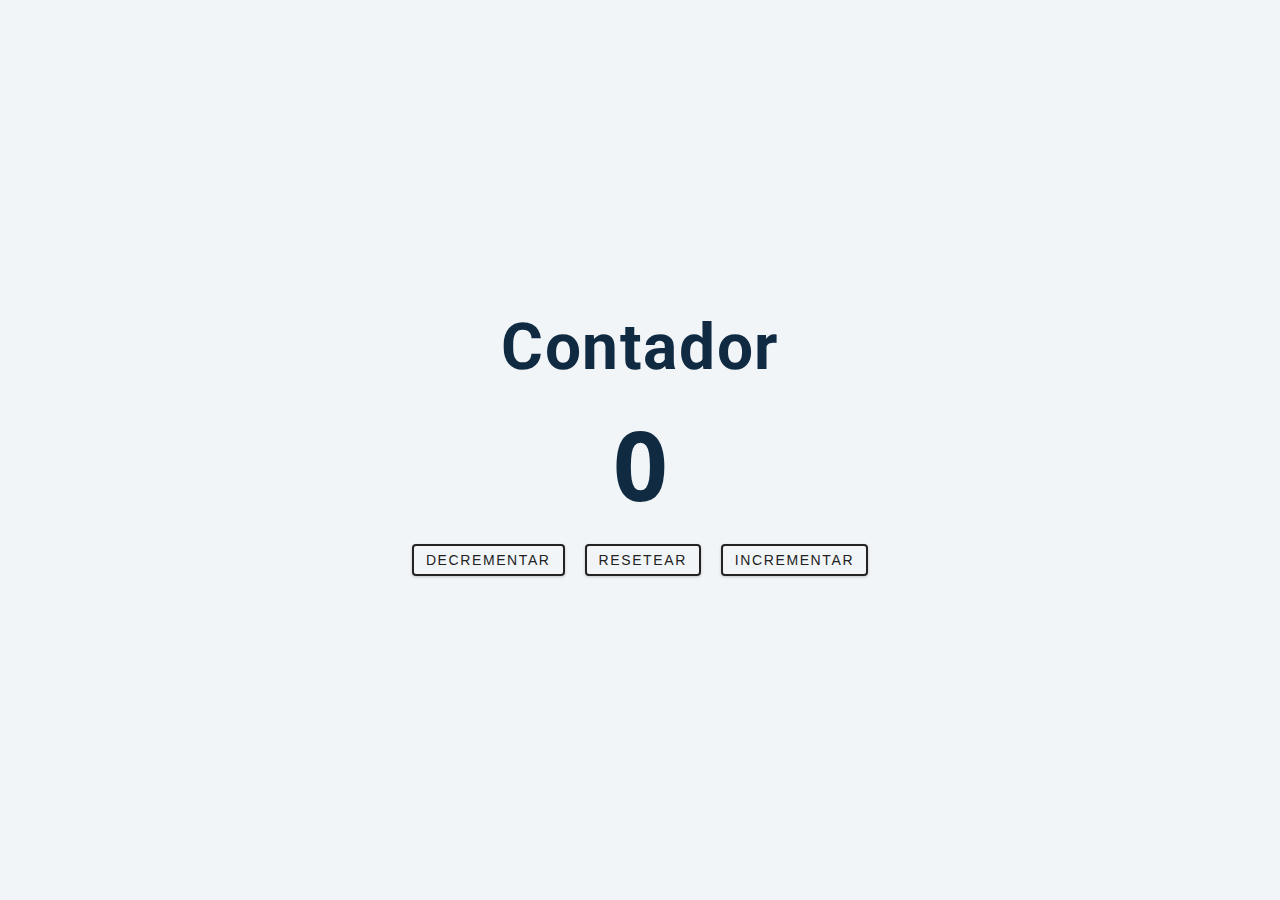
<file: Contador - Alumnos/index.html>
<!DOCTYPE html>
<html lang="en">
  <head>
    <meta charset="UTF-8" />
    <meta name="viewport" content="width=device-width, initial-scale=1.0" />
    <title>Contador</title>
    <link rel="stylesheet" href="styles/mystyles.css" />
  </head>
  <body>
    <main>
      <div class="contenedor">
        <h1>Contador</h1>
        <span id="valor">0</span>
        <div class="button-contenedor">
          <button class="btn decrementar">Decrementar</button>
          <button class="btn reset">Resetear</button>
          <button class="btn incrementar">Incrementar</button>
        </div>
      </div>
    </main>
    <script src="scripts/myscript.js"></script>
  </body>
</html>
</file>
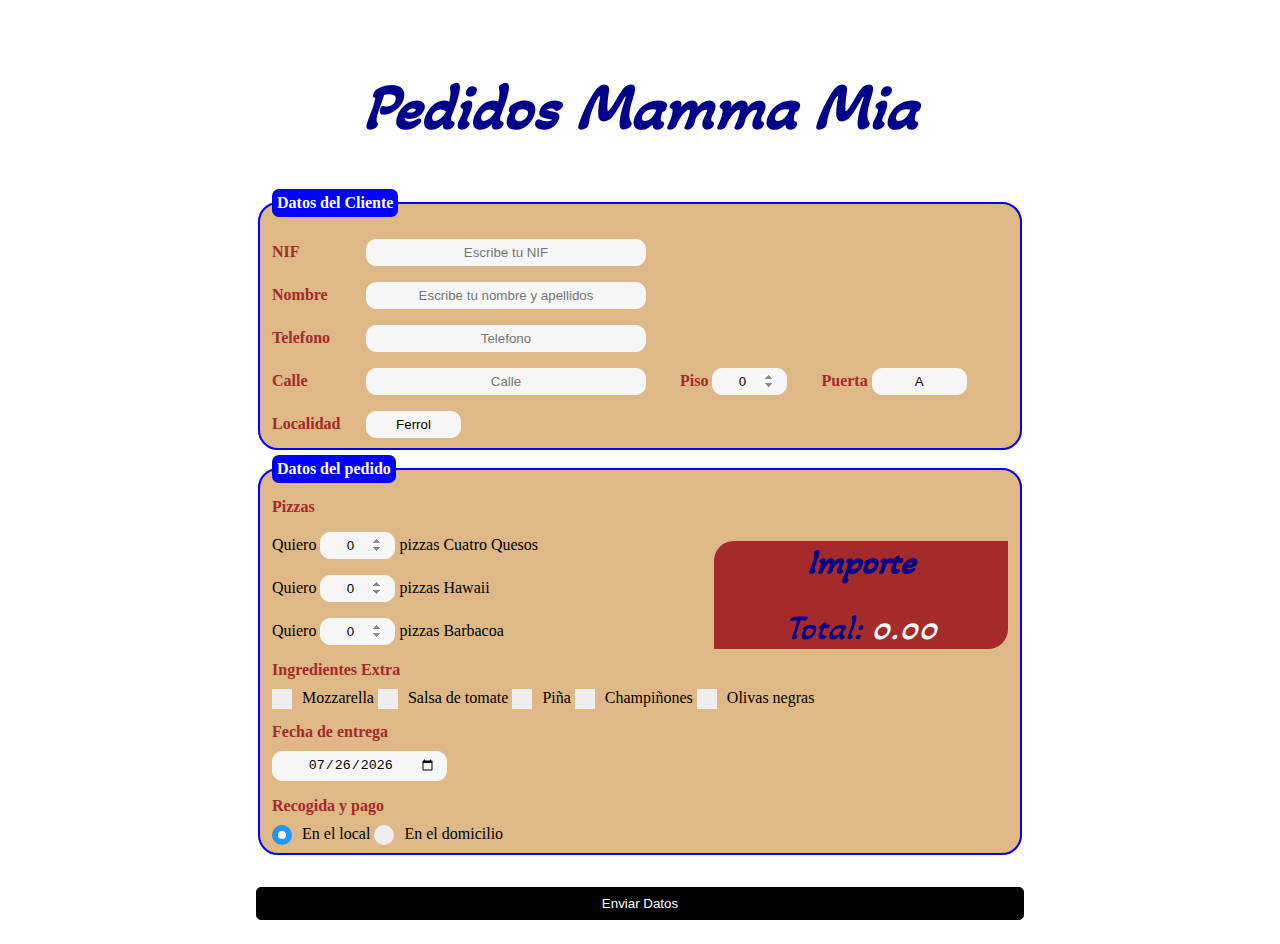
<file: Mamma Mia/index.html>
<!DOCTYPE html>
<html lang="en">
<head>
    <meta charset="UTF-8">
    <meta name="viewport" content="width=device-width, initial-scale=1.0">
    <link rel="stylesheet" type="text/css" href="http://fonts.googleapis.com/css?family=Akaya Kanadaka">
    <link rel="stylesheet" href="css/style.css">
    <title>Hoja de pedidos</title>
</head>
<body>
    <form name="formulario">
        <h1>Pedidos Mamma Mia</h1>
        <fieldset>          
          <legend>Datos del Cliente</legend>          
          <p>
            <label for="nif" class="cliente">NIF</label>
            <input type="text" name="nif" id="nif" placeholder="Escribe tu NIF"/>
          </p>
          <p>
            <label for="nombre" class="cliente">Nombre </label>
            <input type="text" name="nombre" id="nombre" placeholder="Escribe tu nombre y apellidos"/>
          </p>
          <p>
            <label for="telefono" class="cliente" />Telefono</label>
            <input type="tel" name="telefono" id="tfno" placeholder="Telefono" />
          </p>

          <p id="direccion">
            <label for="calle" class="cliente"/>Calle</label>
            <input type="text" name="calle" id="calle" placeholder="Calle"/>
            <label for="piso" class="direccion" />Piso</label>
            <input type="number" name="piso" id="piso" min="0" max="10" value="0" size="3" />  
            <label for="puerta" class="direccion"/>Puerta</label>
            <select type="puerta" name="puerta" id="puerta" />
              <option value="A" selected>A</option>
              <option value="B">B</option>
              <option value="C">C</option>
              <option value="D">D</option>
            </select>
          </p>
        <p>
            <label for="localidad" class="cliente" />Localidad</label>
            <select type="localidad" name="localidad" id="localidad"/>
              <option value="0">Ferrol</option>
              <option value="1">Narón</option>
              <option value="2">Fene</option>
              <option value="3">Neda</option>
            </select>
          </p>
        </fieldset>

        <fieldset>
            <legend>Datos del pedido</legend>
            <label for="tipo1" class="pedido">Pizzas</label>
            <section class="precio">
              <h1 id="importe">Importe</h1>
              <p id="total">
                  Total: <span id="cantidad">0<span>
              </p>
            </section>
            <p id="datos">              
              Quiero <input type="number" name="quesos" id="quesos" min="0" max="10" value="0" />
              <label for="tipo1" class="pedido pizza" />pizzas Cuatro Quesos</label>
            </p>
            <p id="datos">
              Quiero <input type="number" name="hawaii" id="hawaii" min="0" max="10" value="0" />
              <label for="tipo2" class="pedido pizza" />pizzas Hawaii</label>
            </p>
            <p id="datos">
              Quiero <input type="number" name="barbacoa" id="barbacoa" min="0" max="10" value="0" />
              <label for="tipo3" class="pedido pizza"/>pizzas Barbacoa</label>
            </p>
            <p>
              <label for="tipo1" class="pedido ingredientes">Ingredientes Extra</label>
              <label class="container">Mozzarella
                <input type="checkbox" id="extra1">
                <span class="checkmark"></span>
              </label>
              <label class="container">Salsa de tomate
                <input type="checkbox"  id="extra2">
                <span class="checkmark"></span>
              </label>
              <label class="container">Piña
                <input type="checkbox" id="extra3">
                <span class="checkmark"></span>
              </label>
              <label class="container">Champiñones
                <input type="checkbox" id="extra4">
                <span class="checkmark"></span>
              </label>
              <label class="container">Olivas negras
                <input type="checkbox" id="extra5">
                <span class="checkmark"></span>
              </label>
            </p>

            <p>
              <label for="fecha" class="pedido fecha">Fecha de entrega</label>
              <input type="date" id="fecha">  
            </p>

            <p>
              <label for="recoger" class="pedido entrega"  />Recogida y pago</label>
              <label class="container">En el local
                <input type="radio" name="recogida" checked>
                <span class="radiomark"></span>
              </label>
              <label class="container">En el domicilio
                <input type="radio" name="recogida">
                <span class="radiomark"></span>
              </label>
            </p>
        </fieldset>
        <input type="submit" id="enviar" name="enviar" value="Enviar Datos"/>
        </form>   
        <script src="js/mijs.js"></script>
</body>
</html>
</file>
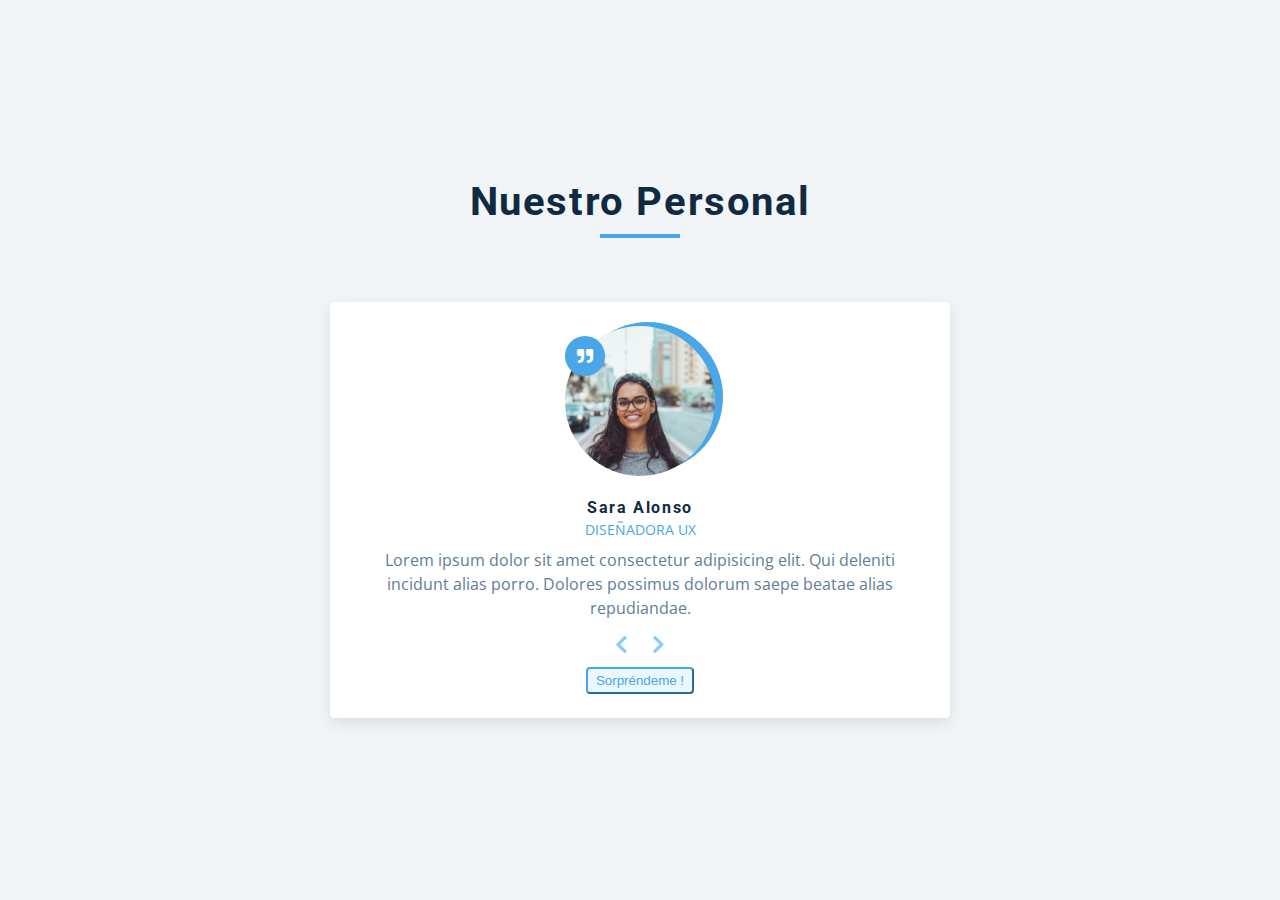
<file: Nuestro Personal - Alumnos/index.html>
<!DOCTYPE html>
<html lang="en">
  <head>
    <meta charset="UTF-8" />
    <meta name="viewport" content="width=device-width, initial-scale=1.0" />
    <title>Personal de la Empresa</title>
    <link
      rel="stylesheet"
      href="https://cdnjs.cloudflare.com/ajax/libs/font-awesome/5.14.0/css/all.min.css"
    />
    <link rel="stylesheet" href="styles/mystyle.css" />
  </head>
  <body>
    <main>
      <section class="contenedor">
        <div class="cabecera">
          <h2>Nuestro Personal</h2>
          <div class="subrayado"></div>
        </div>
        <article class="empleado">
          <div class="img-contenedor">
            <img src="./persona-1.jpeg" id="persona-img" alt="imagen empleado" >
          </div>
          <h4 id="nombre">Sara Alonso</h4>
          <p id="trabajo">Diseñadora UX</p>
          <p id="info">Lorem ipsum dolor sit amet consectetur adipisicing elit. 
            Qui deleniti incidunt alias porro. Dolores possimus dolorum saepe beatae alias repudiandae.</p>
          <div class="button-container">
            <button class="prev-btn">
              <i class="fas fa-chevron-left"></i>
            </button>
            <button class="next-btn">
              <i class="fas fa-chevron-right"></i>
            </button>
          </div>
          <button class="random-btn">Sorpréndeme !</button>
        </article>

      </section>
    </main>
    <script src="scripts/myscript.js"></script>
  </body>
</html>
</file>
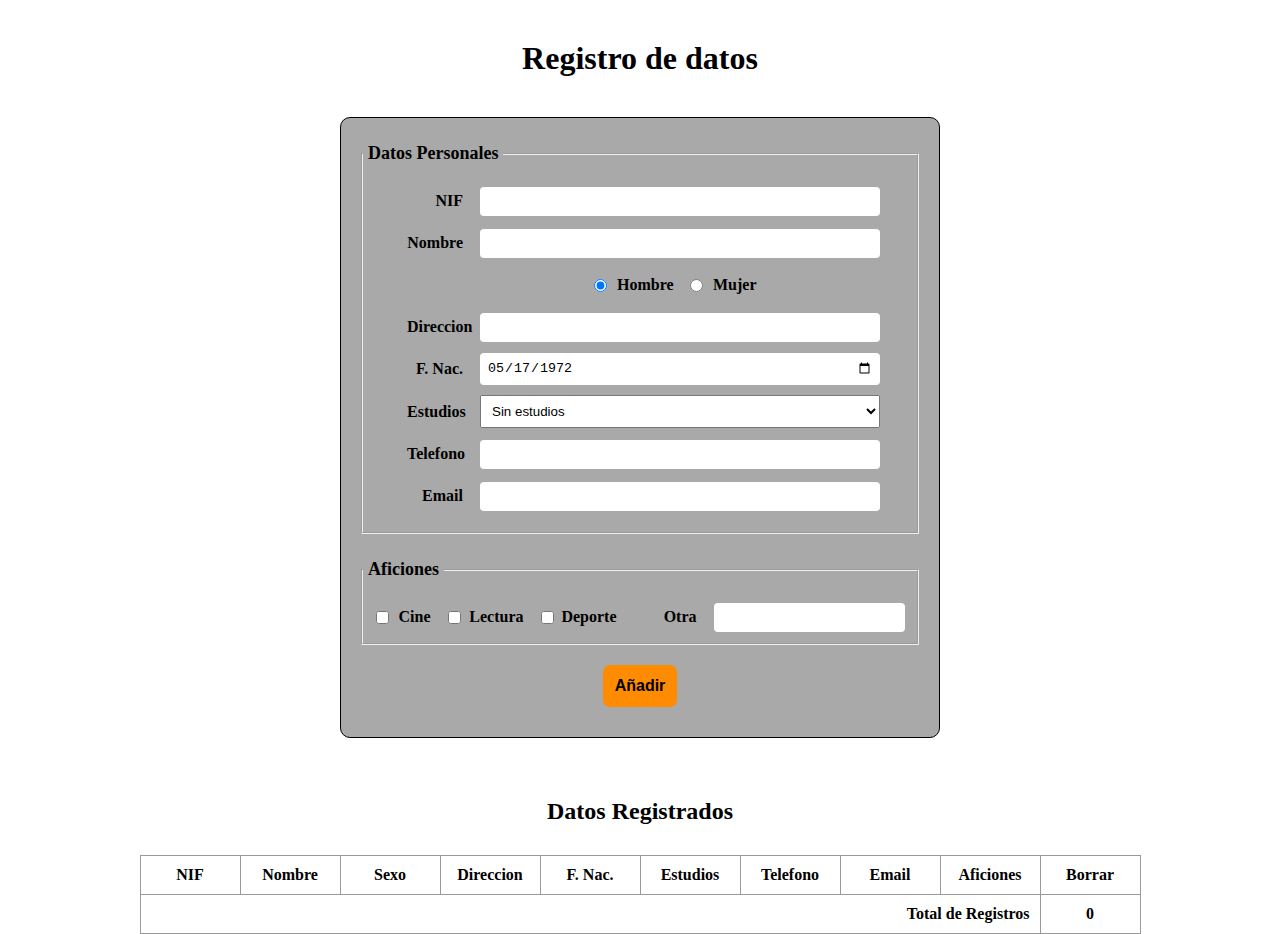
<file: Registro de Datos - Alumnos/index.html>
<!DOCTYPE html>
<html lang="en">
<head>
    <meta charset="UTF-8">
    <meta name="viewport" content="width=device-width, initial-scale=1.0">
    <link rel="stylesheet" href="styles/mystyle.css">
    <script src="scripts/myscript.js" defer></script>
    <title>Registro de Datos</title>
</head>
<body>
    <header>
        <h1>Registro de datos</h1>
    </header>
    <main>
        <form action="">
            <fieldset>
                <legend>Datos Personales</legend>
            <p>
                <label for="nif" name="nif">NIF</label>
                <input type="text" name="nif" id="nif" >
            </p>
            <p>
                <label for="nombre" name="nombre">Nombre</label>
                <input type="text" name="nombre" id="nombre" >
            </p>
            <p id="radio">
                <input type="radio" name="sexo" value="0" checked><label for="hombre">Hombre</label>
                <input type="radio" name="sexo" value="1"><label for="mujer">Mujer</label>
            </p>    
            <p>
                <label for="direccion" name="direccion">Direccion</label>
                <input type="text" name="direccion" id="direccion">
            </p>
            <p>
                <label for="fnac">F. Nac.</label>
                <input type="date" name="fnac" id="fnac" value="1972-05-17">
            </p>        
            <p>
                <label for="estudios" name="estudios">Estudios</label>
                <select name="estudios" id="estudios">
                    <option value="0">Sin estudios</option>
                    <option value="1">ESO</option>
                    <option value="2">Bachillerato</option>
                    <option value="3">CM FP</option>
                    <option value="4">CS FP</option>
                    <option value="5">Universidad</option>
                </select>
            </p>
            <p>
                <label for="telefono">Telefono</label><input type="tel" id="telefono">
            </p>
            <p>
                <label for="email">Email</label><input type="email" name="email" id="email">
            <p>
            </fieldset>
            <fieldset>
                <legend>Aficiones</legend>
                <p>               
                    <input type="checkbox" name="aficion" id="cine" value="cine"><label for="cine">Cine</label>
                    <input type="checkbox" name="aficion" id="lectura" value="lectura"><label for="lectura">Lectura</label>
                    <input type="checkbox" name="aficion" id="deporte" value="deporte"><label for="deporte">Deporte</label>
                    <label for="otras">Otra</label>
                    <input type="text" name="otra" id="otra">
                </p>   
            </fieldset>
            <p>
                <button id="add">Añadir</button>
            </p>
        </form>
    </main>
    <footer>
        <h2>Datos Registrados</h2>
        <table>
            <thead>
                <tr>
                    <th>NIF</th>
                    <th>Nombre</th>
                    <th>Sexo</th>
                    <th>Direccion</th>
                    <th>F. Nac.</th>
                    <th>Estudios</th>
                    <th>Telefono</th>
                    <th>Email</th>
                    <th>Aficiones</th>
                    <th>Borrar</th>
                </tr>
            </thead>
            <tbody id="tbody">
            </tbody>
            <tfoot>
                <tr>
                    <th colspan="9">Total de Registros</th>
                    <th id="tfooter">0</th>
                </tr>
            </tfoot>
        </table>
    </footer> 
    <template id="template-fila">  
        <tr>
            <td></td>
            <td></td>
            <td></td>
            <td></td>
            <td></td>
            <td></td>
            <td></td>
            <td></td>
            <td></td>
            <td><a href="#">X</a></td>
        </tr>
    </template>
</body>
</html>
</file>
<file: Contador - Alumnos/styles/mystyles.css>
@import url("https://fonts.googleapis.com/css?family=Open+Sans|Roboto:400,700&display=swap");

:root {
  /* dark shades of primary color*/
  --clr-primary-1: hsl(205, 86%, 17%);
  --clr-primary-2: hsl(205, 77%, 27%);
  --clr-primary-3: hsl(205, 72%, 37%);
  --clr-primary-4: hsl(205, 63%, 48%);
  /* primary/main color */
  --clr-primary-5: hsl(205, 78%, 60%);
  /* lighter shades of primary color */
  --clr-primary-6: hsl(205, 89%, 70%);
  --clr-primary-7: hsl(205, 90%, 76%);
  --clr-primary-8: hsl(205, 86%, 81%);
  --clr-primary-9: hsl(205, 90%, 88%);
  --clr-primary-10: hsl(205, 100%, 96%);
  /* darkest grey - used for headings */
  --clr-grey-1: hsl(209, 61%, 16%);
  --clr-grey-2: hsl(211, 39%, 23%);
  --clr-grey-3: hsl(209, 34%, 30%);
  --clr-grey-4: hsl(209, 28%, 39%);
  /* grey used for paragraphs */
  --clr-grey-5: hsl(210, 22%, 49%);
  --clr-grey-6: hsl(209, 23%, 60%);
  --clr-grey-7: hsl(211, 27%, 70%);
  --clr-grey-8: hsl(210, 31%, 80%);
  --clr-grey-9: hsl(212, 33%, 89%);
  --clr-grey-10: hsl(210, 36%, 96%);
  --clr-white: #fff;
  --clr-red-dark: hsl(360, 67%, 44%);
  --clr-red-light: hsl(360, 71%, 66%);
  --clr-green-dark: hsl(125, 67%, 44%);
  --clr-green-light: hsl(125, 71%, 66%);
  --clr-black: #222;
  --ff-primary: "Roboto", sans-serif;
  --ff-secondary: "Open Sans", sans-serif;
  --transition: all 0.3s linear;
  --spacing: 0.1rem;
  --radius: 0.25rem;
  --light-shadow: 0 5px 15px rgba(0, 0, 0, 0.1);
  --dark-shadow: 0 5px 15px rgba(0, 0, 0, 0.2);
  --max-width: 1170px;
  --fixed-width: 620px;
}

*,
::after,
::before {
  margin: 0;
  padding: 0;
  box-sizing: border-box;
}

body {
  font-family: var(--ff-secondary);
  background: var(--clr-grey-10);
  color: var(--clr-grey-1);
  line-height: 1.5;
  font-size: 0.875rem;
}

ul {
  list-style-type: none;
}

a {
  text-decoration: none;
}

h1,
h2,
h3,
h4 {
  letter-spacing: var(--spacing);
  text-transform: capitalize;
  line-height: 1.25;
  margin-bottom: 0.75rem;
  font-family: var(--ff-primary);
}

h1 {
  font-size: 3rem;
}

h2 {
  font-size: 2rem;
}

h3 {
  font-size: 1.25rem;
}

h4 {
  font-size: 0.875rem;
}

p {
  margin-bottom: 1.25rem;
  color: var(--clr-grey-5);
}

@media screen and (min-width: 800px) {
  h1 {
    font-size: 4rem;
  }
  h2 {
    font-size: 2.5rem;
  }
  h3 {
    font-size: 1.75rem;
  }
  h4 {
    font-size: 1rem;
  }
  body {
    font-size: 1rem;
  }
  h1,
  h2,
  h3,
  h4 {
    line-height: 1;
  }
}

.section {
  padding: 5rem 0;
}

.section-center {
  width: 90vw;
  margin: 0 auto;
  max-width: 1170px;
}
@media screen and (min-width: 992px) {
  .section-center {
    width: 95vw;
  }
}

main {
  min-height: 100vh;
  display: grid;
  place-items: center;
}

.contenedor {
  text-align: center;
}

#valor {
  font-size: 6rem;
  font-weight: bold;
}

.btn {
  text-transform: uppercase;
  background: transparent;
  color: var(--clr-black);
  padding: 0.375rem 0.75rem;
  letter-spacing: var(--spacing);
  display: inline-block;
  transition: var(--transition);
  font-size: 0.875rem;
  border: 2px solid var(--clr-black);
  cursor: pointer;
  box-shadow: 0 1px 3px rgba(0, 0, 0, 0.2);
  border-radius: var(--radius);
  margin: 0.5rem;
}

.btn:hover {
  color: var(--clr-white);
  background: var(--clr-black);
}
</file>
<file: Mamma Mia/css/style.css>
* {
	box-sizing:border-box;
}

form {
	width:800px;
	padding:16px;
	border-radius:10px;
	margin:auto;
}

h1 {
    text-align: center;
    font-size:65px;
    font-style: italic;
    color:darkblue;
    font-family: 'Akaya Kanadaka', cursive;
}

h1#importe {
    text-align: center;
    font-size:35px;
    font-style: italic;
    color:darkblue;
    font-family: 'Akaya Kanadaka', cursive;
    margin-top: 0px;
}

form fieldset {
   margin-bottom: 5px;
   border-radius: 20px;
   background-color:burlywood;
   border:2px solid blue;
}

form fieldset p {
	display:block;
	margin-bottom: 0px;
}

form fieldset p#datos {
	display:inline-block;
	width: 60%;
	display:block;
	margin-bottom: 0px;
}

form fieldset p#total {
    text-align: center;
    width: 100%;
    font-size:35px;
    font-style: italic;
    color:darkblue;
    font-family: 'Akaya Kanadaka', cursive;
    margin-top: 0px;
}

form fieldset p#total span#cantidad {
    font-size:35px;
    font-style: italic;
    color:white;
    font-family: 'Akaya Kanadaka', cursive;
    margin-top: 0px;
}

form fieldset p[id="direccion"] {
	width: 100%;
	display:inline-block;
}

form legend{
	color:white;
	font-weight: bold;;
	background-color: blue;
	padding: 5px;
	border-radius: 7px;
}

form label {
	color:brown;
}

form label.cliente {
	width:85px;
	font-weight:bold;
	display:inline-block;
	margin-right: 5px;
}

form label.direccion {
   width:60px;
   margin-left: 30px;
   text-align: right;
   font-weight:bold;
}

form label.pedido {
	width:250px;
	font-weight:bold;
	display:block;
	margin-top:10px;
}

form label.pedido.pizza {
	display:inline-block;
	color:black;
	font-weight: normal;
	margin-top:0px;
}

form label.pedido.ingredientes {
	margin-top:10px;
	margin-bottom: 10px;
}

form label.pedido.fecha {
	margin-bottom: 10px;
}

form label.pedido.entrega {
	margin-bottom: 10px;
}

form input {
	width:280px;
	padding:5px 10px;
	border:1px solid #f6f6f6;
	border-radius:10px;
	background-color:#f6f6f6;
	display:inline-block;
	text-align: center;
	font-size: 10pt;
}

form input:focus {
	background-color:gray;
	color:white;
	font-weight: bold;
}

form input[type="text"],
form input[type="tel"]{
    width:280px;
}

form input[type="number"] {
    width:75px;
}

form input[type='number']::-webkit-inner-spin-button, 
form input[type='number']::-webkit-outer-spin-button { 
    opacity: 1;
}

form select {
	width:95px;
	padding:5px 10px;
	border:1px solid #f6f6f6;
	border-radius:10px;
	background-color:#f6f6f6;
	display:inline-block;
    font-size: 10pt;
    text-align-last:center;
    -ms-text-align-last: center;
    -moz-text-align-last: center;
    -moz-appearance: none;
    -webkit-appearance: none;
    appearance: none;
}

form input[type="date"] {
    width: 175px;
}

form input[type="submit"]{
	width:100%;
	padding:8px 16px;
	margin-top:32px;
	border:1px solid #000;
	border-radius:5px;
	display:block;
	color:#fff;
	background-color:#000;
} 

form input[type="submit"]:hover{
	cursor:pointer;
}

form fieldset .precio {
	width: 40%;
	float: right;
	display: inline-block;
	background-color: brown;
	text-align: right;
	color:black;
	margin-top:25px;
	border-radius:20px 0px 20px 0px;
}

.container {
    position: relative;
    padding-left: 30px;
    margin-bottom: 12px;
    cursor: pointer;
    -webkit-user-select: none;
    -moz-user-select: none;
    -ms-user-select: none;
    user-select: none;
	color:black;
	font-weight: normal;
}
  
.container input {
    position: absolute;
    opacity: 0;
    cursor: pointer;
    height: 0;
    width: 0;
}
  
.checkmark {
    position: absolute;
    top: 0;
    left: 0;
    height: 20px;
    width: 20px;
    background-color: #eee;
}
  
.container:hover input ~ .checkmark {
    background-color: #ccc;
}
  
.container input:checked ~ .checkmark {
    background-color: #2196F3;
}
  
.checkmark:after {
    content: "";
    position: absolute;
    display: none;
}
  
.container input:checked ~ .checkmark:after {
    display: block;
}
  
.container .checkmark:after {
    left: 6px;
    top: 2px;
    width: 5px;
    height: 10px;
    border: solid white;
    border-width: 0 3px 3px 0;
    -webkit-transform: rotate(45deg);
    -ms-transform: rotate(45deg);
    transform: rotate(45deg);
} 

 /* Create a custom checkbox */
.radiomark {
    position: absolute;
    top: 0;
    left: 0;
    height: 20px;
    width: 20px;
    background-color: #eee;
    border-radius: 50%;
}
 
.container:hover input ~ .radiomark {
    background-color: #ccc;
}
  
.container input:checked ~ .radiomark {
    background-color: #2196F3;
}
  
.radiomark:after {
    content: "";
    position: absolute;
    display: none;
}
  
.container input:checked ~ .radiomark:after {
    display: block;
}
  
.container .radiomark:after {
    top: 6px;
	left: 6px;
	width: 8px;
	height: 8px;
	border-radius: 50%;
	background: white;
}
</file>
<file: Nuestro Personal - Alumnos/styles/mystyle.css>
@import url("https://fonts.googleapis.com/css?family=Open+Sans|Roboto:400,700&display=swap");

:root {
  /* dark shades of primary color*/
  --clr-primary-1: hsl(205, 86%, 17%);
  --clr-primary-2: hsl(205, 77%, 27%);
  --clr-primary-3: hsl(205, 72%, 37%);
  --clr-primary-4: hsl(205, 63%, 48%);
  /* primary/main color */
  --clr-primary-5: hsl(205, 78%, 60%);
  /* lighter shades of primary color */
  --clr-primary-6: hsl(205, 89%, 70%);
  --clr-primary-7: hsl(205, 90%, 76%);
  --clr-primary-8: hsl(205, 86%, 81%);
  --clr-primary-9: hsl(205, 90%, 88%);
  --clr-primary-10: hsl(205, 100%, 96%);
  /* darkest grey - used for headings */
  --clr-grey-1: hsl(209, 61%, 16%);
  --clr-grey-2: hsl(211, 39%, 23%);
  --clr-grey-3: hsl(209, 34%, 30%);
  --clr-grey-4: hsl(209, 28%, 39%);
  /* grey used for paragraphs */
  --clr-grey-5: hsl(210, 22%, 49%);
  --clr-grey-6: hsl(209, 23%, 60%);
  --clr-grey-7: hsl(211, 27%, 70%);
  --clr-grey-8: hsl(210, 31%, 80%);
  --clr-grey-9: hsl(212, 33%, 89%);
  --clr-grey-10: hsl(210, 36%, 96%);
  --clr-white: #fff;
  --clr-red-dark: hsl(360, 67%, 44%);
  --clr-red-light: hsl(360, 71%, 66%);
  --clr-green-dark: hsl(125, 67%, 44%);
  --clr-green-light: hsl(125, 71%, 66%);
  --clr-black: #222;
  --ff-primary: "Roboto", sans-serif;
  --ff-secondary: "Open Sans", sans-serif;
  --transition: all 0.3s linear;
  --spacing: 0.1rem;
  --radius: 0.25rem;
  --light-shadow: 0 5px 15px rgba(0, 0, 0, 0.1);
  --dark-shadow: 0 5px 15px rgba(0, 0, 0, 0.4);
  --max-width: 1170px;
  --fixed-width: 620px;
}

*,
::after,
::before {
  margin: 0;
  padding: 0;
  box-sizing: border-box;
}
body {
  font-family: var(--ff-secondary);
  background: var(--clr-grey-10);
  color: var(--clr-grey-1);
  line-height: 1.5;
  font-size: 0.875rem;
}
ul {
  list-style-type: none;
}
a {
  text-decoration: none;
}
h1,
h2,
h3,
h4 {
  letter-spacing: var(--spacing);
  text-transform: capitalize;
  line-height: 1.25;
  margin-bottom: 0.75rem;
  font-family: var(--ff-primary);
}
h1 {
  font-size: 3rem;
}
h2 {
  font-size: 2rem;
}
h3 {
  font-size: 1.25rem;
}
h4 {
  font-size: 0.875rem;
}
p {
  margin-bottom: 1.25rem;
  color: var(--clr-grey-5);
}
@media screen and (min-width: 800px) {
  h1 {
    font-size: 4rem;
  }
  h2 {
    font-size: 2.5rem;
  }
  h3 {
    font-size: 1.75rem;
  }
  h4 {
    font-size: 1rem;
  }
  body {
    font-size: 1rem;
  }
  h1,
  h2,
  h3,
  h4 {
    line-height: 1;
  }
}

.section {
  padding: 5rem 0;
}

.section-center {
  width: 90vw;
  margin: 0 auto;
  max-width: 1170px;
}
@media screen and (min-width: 992px) {
  .section-center {
    width: 95vw;
  }
}

main {
  min-height: 100vh;
  display: grid;
  place-items: center;
}
.cabecera {
  text-align: center;
  margin-bottom: 4rem;
}
.subrayado {
  height: 0.25rem;
  width: 5rem;
  background: var(--clr-primary-5);
  margin-left: auto;
  margin-right: auto;
}
.contenedor {
  width: 80vw;
  max-width: var(--fixed-width);
}
.empleado {
  background: var(--clr-white);
  padding: 1.5rem 2rem;
  border-radius: var(--radius);
  box-shadow: var(--light-shadow);
  transition: var(--transition);
  text-align: center;
}
.empleado:hover {
  box-shadow: var(--dark-shadow);
}
.img-contenedor {
  position: relative;
  width: 150px;
  height: 150px;
  border-radius: 50%;
  margin: 0 auto;
  margin-bottom: 1.5rem;
}
#persona-img {
  width: 100%;
  display: block;
  height: 100%;
  object-fit: cover;
  border-radius: 50%;
  position: relative;
}
.img-contenedor::after {
  font-family: "Font Awesome 5 Free";
  font-weight: 900;
  content: "\f10e";
  position: absolute;
  top: 0;
  left: 0;
  width: 2.5rem;
  height: 2.5rem;
  display: grid;
  place-items: center;
  border-radius: 50%;
  transform: translateY(25%);
  background: var(--clr-primary-5);
  color: var(--clr-white);
}
.img-contenedor::before {
  content: "";
  width: 100%;
  height: 100%;
  background: var(--clr-primary-5);
  position: absolute;
  top: -0.25rem;
  right: -0.5rem;
  border-radius: 50%;
}
#nombre {
  margin-bottom: 0.25rem;
}
#trabajo {
  margin-bottom: 0.5rem;
  text-transform: uppercase;
  color: var(--clr-primary-5);
  font-size: 0.85rem;
}
#info {
  margin-bottom: 0.75rem;
}
.prev-btn,
.next-btn {
  color: var(--clr-primary-7);
  font-size: 1.25rem;
  background: transparent;
  border-color: transparent;
  margin: 0 0.5rem;
  transition: var(--transition);
  cursor: pointer;
}
.prev-btn:hover,
.next-btn:hover {
  color: var(--clr-primary-5);
}
.random-btn {
  margin-top: 0.5rem;
  background: var(--clr-primary-10);
  color: var(--clr-primary-5);
  padding: 0.25rem 0.5rem;
  text-transform: capitalize;
  border-radius: var(--radius);
  transition: var(--transition);
  border-color: var(--clr-primary-5);
  cursor: pointer;
}
.random-btn:hover {
  background: var(--clr-primary-5);
  color: var(--clr-primary-1);
}
</file>
<file: Registro de Datos - Alumnos/styles/mystyle.css>
* {
  margin:0;
  padding: 0;
  box-sizing: border-box;
}

body{
    width:100vw;
    display:flex;
    flex-direction: column;
    justify-content: center;
    align-items: center;
}

header{
    text-align: center;
    margin: 40px 0;
}

main {
    width: 600px;
    padding: 20px;
    background-color:darkgrey;
    border:1px solid black;
    border-radius: 10px;
}

form fieldset{
    margin-bottom: 20px;
}

form fieldset legend {
    padding: 5px;
    margin-bottom: 16px;
    font-weight: bold;
    font-size: 18px;
}

form p{
    margin-bottom: 10px;
    font-weight: bold;
    display: flex;
    justify-content: center;
    align-items: center;
}

label {
    display: inline-block;
    width: 70px;
    padding: 7px;
    text-align: right;
    margin-right: 10px;
}

label[for="hombre"]{
    margin-left: 3px;
    text-align: left;
}

label[for="mujer"]{
    margin-left: 3px;
    text-align: left;
}

input[type="radio"] {
    width: auto;
}

#radio{
    margin-left: 100px;
}

input {
    width: 400px;
    border:transparent;
    border-radius: 4px;
    padding: 7px;
}

#otra{
    width: auto;
}

input[type="checkbox"] {
    width: auto;
    display: inline-block;
}

label[for="cine"] {
    display: inline-block;
    width: auto;
    text-align: left;
    margin-left: 3px;
}

select {
    width: 400px;
    padding: 7px;
}

#add{
    padding: 12px;
    background-color: darkorange;
    color: black;
    font-weight: bold;
    border:transparent;
    border-radius: 7px;
    cursor: pointer;
    font-size: 16px;
}

footer{
    margin-top: 30px;
}

footer h2{
    text-align: center;
    margin: 30px 0;;
}

table {
    border-collapse:collapse;
}

table td,th {
    min-width: 100px;
    text-align: center;
    border:1px solid #999;
    padding:10px;
}

table a {
    display: block;
    text-decoration: none;
    padding: 8px;
    color:white;
    border-radius: 8px;
    font-size: 14px;
}

table a[href="#"]{
    text-decoration: none;
    padding: 8px;
    background-color: darkred;
    color:white;
    border-radius: 8px;
}

tfoot tr th:first-child{
    text-align: right;
}
</file>
